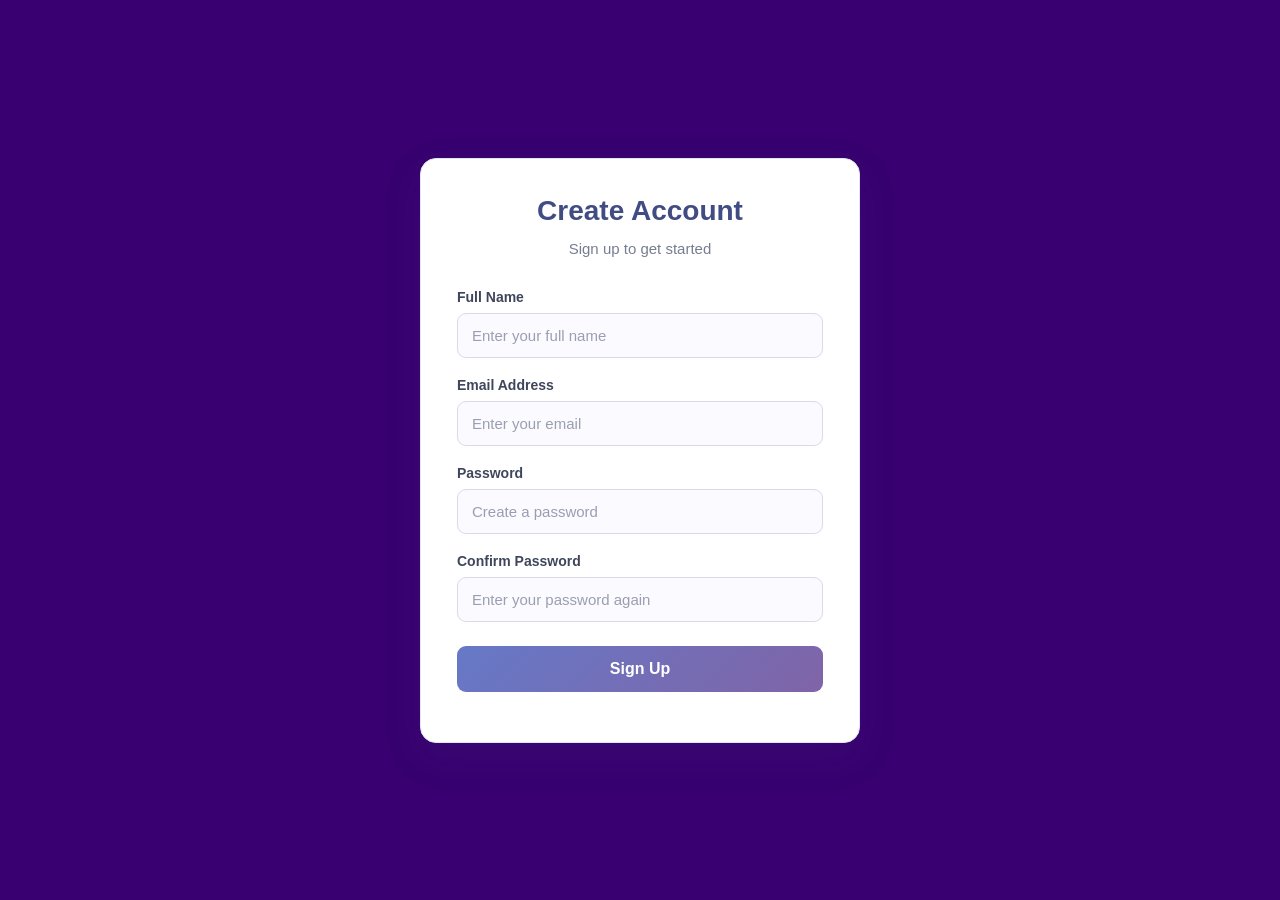
<file: index.html>
<!DOCTYPE html>
<html lang="en">
<head>
  <meta charset="UTF-8">
  <meta name="viewport" content="width=device-width, initial-scale=1.0">
  <title>Document</title>
  <style>
    * {
        margin: 0;
        padding: 0;
        box-sizing: border-box;
        font-family: Arial, Helvetica, sans-serif;
    }
    body {
        min-height: 100vh;
        display: flex;
        justify-content: center;
        align-items: center;
        padding: 24px;
        background-color: #380070;
        color: #293047;
    }
    .auth-container {
        width: 100%;
        display: flex;
        justify-content: center;
        align-items: center;
    }
    .auth-card {
        width: 100%;
        max-width: 440px;
        padding: 36px;
        background: #ffffff;
        border: 1px solid #e3e5ef;
        border-radius: 16px;
        box-shadow: 0 14px 38px rgba(66, 72, 120, 0.13);
    }
    .auth-card h1 {
        margin-bottom: 10px;
        text-align: center;
        font-size: 28px;
        font-weight: 700;
        color: #414c83;
    }

    .subtitle {
        margin-bottom: 28px;
        text-align: center;
        color: #777d91;
        font-size: 15px;
        line-height: 1.6;
    }

    .form-group {
        margin-bottom: 19px;
    }

    .form-group label {
        display: block;
        margin-bottom: 8px;
        color: #3f465b;
        font-size: 14px;
        font-weight: 600;
    }

    .form-group input {
        display: block;
        width: 100%;
        padding: 13px 14px;
        border: 1px solid #d8dbea;
        border-radius: 9px;
        background: #fafaff;
        color: #30364b;
        font-size: 15px;
        transition: border-color 0.25s ease,
                box-shadow 0.25s ease,
                background 0.25s ease;
    }

    .form-group input::placeholder {
        color: #9a9eb0;
    }

    .form-group input:focus {
        outline: none;
        border-color: #7885ce;
        background: #ffffff;
        box-shadow: 0 0 0 3px rgba(120, 133, 206, 0.13);
    }

    .auth-button {
        display: block;
        width: 100%;
        margin-top: 24px;
        padding: 14px;
        border: none;
        border-radius: 9px;
        background: linear-gradient(135deg, #6679c7, #8064a7);
        color: #ffffff;
        font-size: 16px;
        font-weight: 600;
        cursor: pointer;
        transition: background 0.25s ease,
                box-shadow 0.25s ease,
                transform 0.25s ease;
    }

    .auth-button:hover {
        background: linear-gradient(135deg, #5265b2, #6b508f);
        box-shadow: 0 7px 17px rgba(91, 93, 166, 0.23);
        transform: translateY(-2px);
    }

    .auth-button:active {
        transform: scale(0.98);
        box-shadow: none;
    }

    .auth-button:focus-visible {
        outline: 3px solid rgba(102, 121, 199, 0.3);
        outline-offset: 3px;
    }

    .message {
        margin-top: 14px;
        text-align: center;
        font-size: 14px;
        line-height: 1.5;
        overflow-wrap: anywhere;
    }

    .message.success {
        color: #26764f;
    }

    .message.error {
        color: #bd4545;
    }
    
    @media (max-width: 480px) {
        body {
            padding: 16px;
        }
        .auth-card {
            padding: 28px 21px;
            border-radius: 13px;
        }

        .auth-card h1 {
            font-size: 25px;
        }

        .subtitle {
            margin-bottom: 24px;
            font-size: 14px;
        }
        .form-group input {
            padding: 12px;
            font-size: 16px;
        }
    }
</style>

</head>
<body>

  <main class="auth-container">
    <section class="auth-card">

      <h1>Create Account</h1>
      <p class="subtitle">Sign up to get started</p>

      <form id="signupForm">
        <div class="form-group">
          <label for="name">Full Name</label>
          <input type="text" id="name" placeholder="Enter your full name"
                 autocomplete="name" required>
        </div>

        <div class="form-group">
          <label for="email">Email Address</label>
          <input type="email" id="email" placeholder="Enter your email"
                 autocomplete="email" required>
        </div>

        <div class="form-group">
          <label for="password">Password</label>
          <input type="password" id="password"
                 placeholder="Create a password"
                 autocomplete="new-password"
                 minlength="6" required>
        </div>

        <div class="form-group">
          <label for="confirmPassword">Confirm Password</label>
          <input type="password" id="confirmPassword"
                 placeholder="Enter your password again"
                 autocomplete="new-password" required>
        </div>

        <button type="submit" class="auth-button">Sign Up</button>
        <p id="message" class="message" role="status" aria-live="polite"></p>
      </form>

    </section>
  </main>



  <script src="./app.js"></script>
</body>
</html>
</file>
